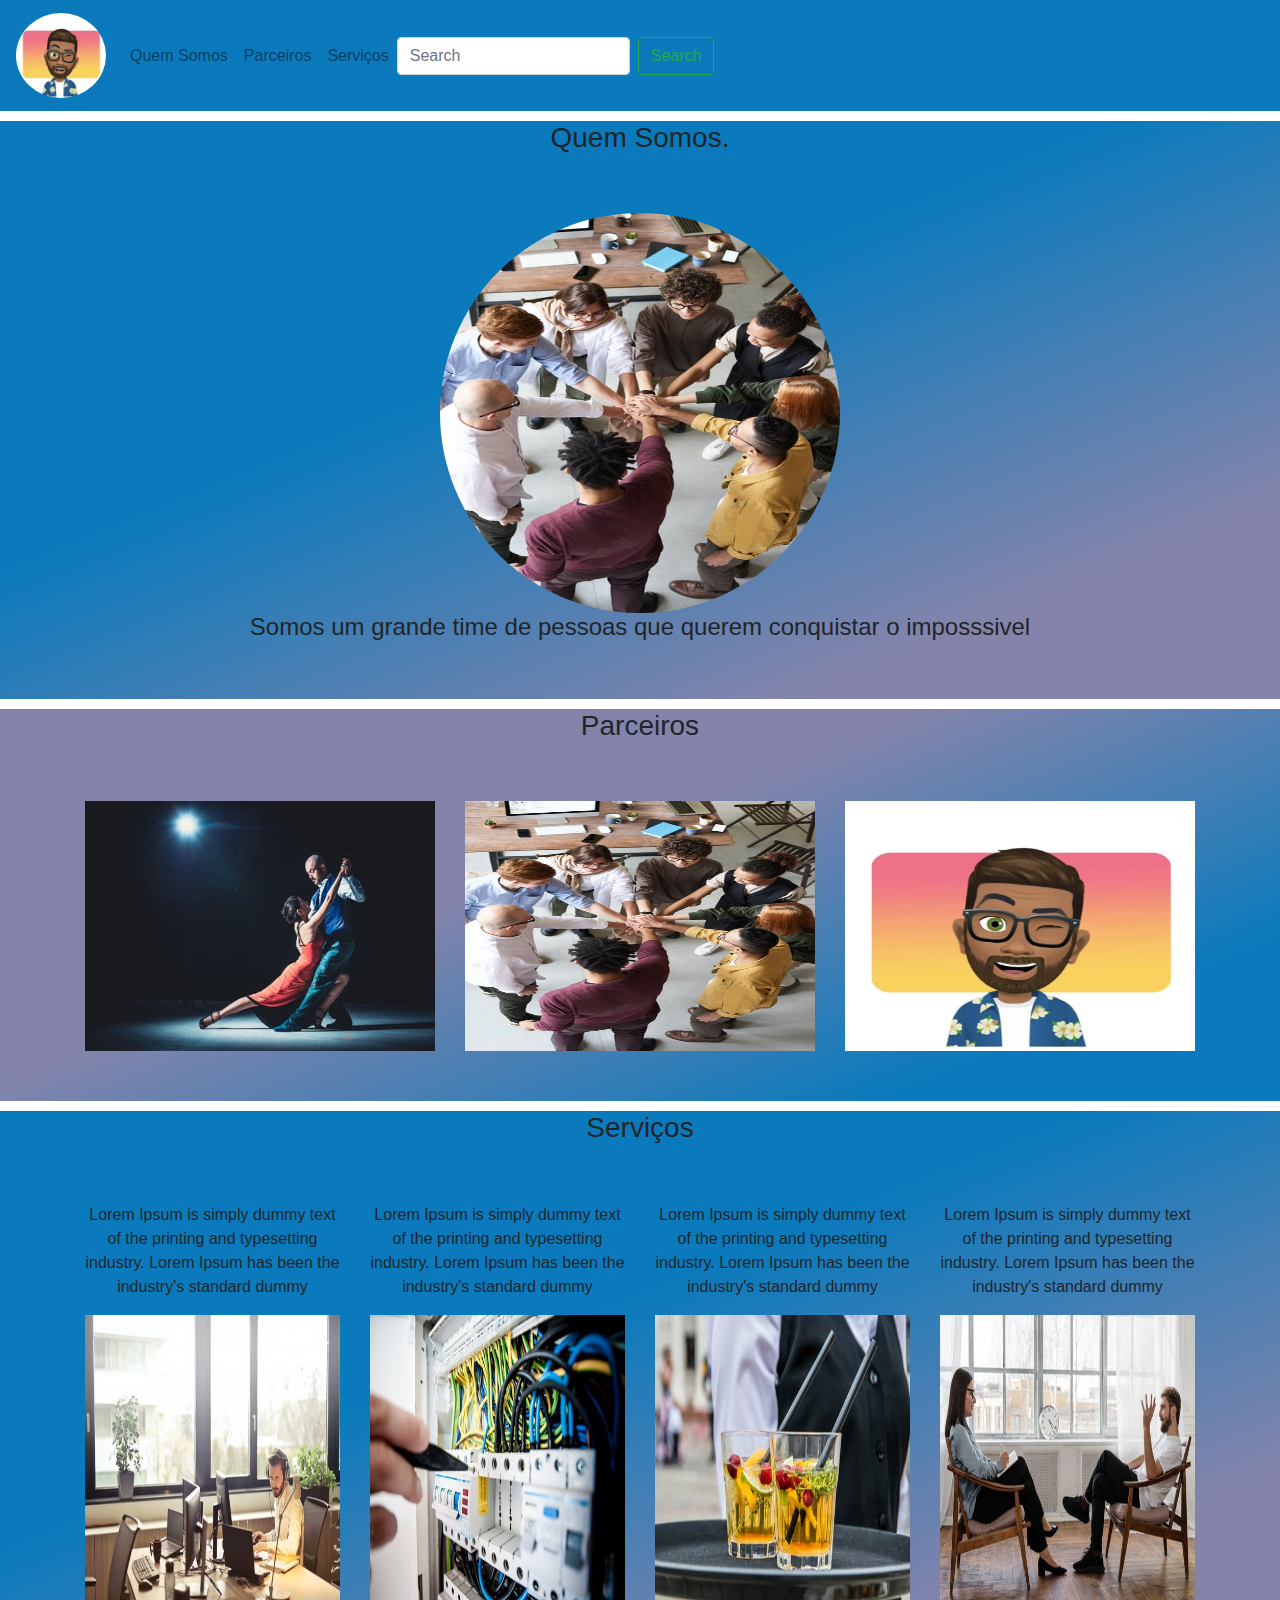
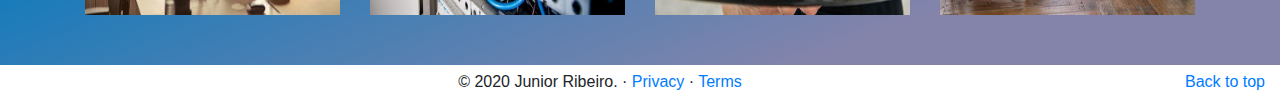
<file: Construindo páginas para internet com Bootstrap/index.html>
<!DOCTYPE html>
<html lang="pt-br">

<head>
    <meta charset="UTF-8">
    <meta name="viewport" content="width=device-width, initial-scale=1.0">

    <!--Importando o bootstrap-->
    <link rel="stylesheet" type="text/css" href="bootstrap/css/bootstrap.min.css">

    <!--Importando a folha css-->
    <link rel="stylesheet" type="text/css" href="css/style.css">

    <title>Document</title>
</head>

<body>
    <nav class="navbar navbar-expand-lg navbar-light">
        <a class="navbar-brand" href="#">
            <img class="rounded-circle" src="img/Screenshot_20201006-194450.jpg" alt="logo" width="90" height="85">
        </a>
        <div class="collapse navbar-collapse">
            <ul class="navbar-nav ">
                <li class="nav-item ">
                    <a class="nav-link " href="#quemsomos">Quem Somos</a>
                </li>
                <li class="nav-item ">
                    <a a class="nav-link " href="#parceiros">Parceiros</a>
                </li>
                <li class="nav-item ">
                    <a a class="nav-link " href="#servicos">Serviços</a>
                </li>
            </ul>
            <div class="collapse navbar-collapse" id="navbarSupportedContent">
                <form class="form-inline my-2 my-lg-0">
                    <input class="form-control mr-sm-2" type="search" placeholder="Search" aria-label="Search">
                    <button class="btn btn-outline-success my-2 my-sm-0" type="submit">Search</button>
                </form>
            </div>
        </div>
    </nav>

    <section id="quemsomos">
        <div class="container-fluid quem-somos text-center margin">
            <h3 class="margin">Quem Somos.</h3>
            <img src="img/time.jpeg" class="rounded-circle" width="400" height="400">
            <h4> Somos um grande time de pessoas que querem conquistar o imposssivel </h4>
        </div>
    </section>

    <section id="parceiros">
        <div class="container-fluid parceiros-parceiros text-center margin">
            <h3 class="margin">Parceiros</h3>
            <div class="container">
                <div class="row">
                    <div class="col-lg-4">
                        <img src="img/pexels-photo-2188012.jpeg" class="rounded-cicle" width="100%" height="250">
                    </div>
                    <div class="col-lg-4">
                        <img src="img/time.jpeg" class="rounded-cicle" width="100%" height="250">
                    </div>
                    <div class="col-lg-4">
                        <img src="img/Screenshot_20201006-194450.jpg" class="rounded-cicle" width="100%" height="250">
                    </div>
                </div>
            </div>
        </div>
    </section>

    <section id="servicos">
        <div class="container-fluid servicos text-center margin">
            <h3 class="margin">Serviços</h3>
            <div class="container">
                <div class="row">
                    <div class="col-lg-3">
                        <p>Lorem Ipsum is simply dummy text of the printing and typesetting industry. Lorem Ipsum has
                            been the industry's standard dummy</p>
                        <img src="img/serv1.jpeg" width="100%" height="300">
                    </div>
                    <div class="col-lg-3">
                        <P>Lorem Ipsum is simply dummy text of the printing and typesetting industry. Lorem Ipsum has
                            been the industry's standard dummy</P>
                        <img src="img/serv2.jpeg" width="100%" height="300">
                    </div>
                    <div class="col-lg-3">
                        <P>Lorem Ipsum is simply dummy text of the printing and typesetting industry. Lorem Ipsum has
                            been the industry's standard dummy</P>
                        <img src="img/serv3.jpeg" width="100%" height="300">
                    </div>
                    <div class="col-lg-3">
                        <P>Lorem Ipsum is simply dummy text of the printing and typesetting industry. Lorem Ipsum has
                            been the industry's standard dummy</P>
                        <img src="img/serv5.jpeg" width="100%" height="300">
                    </div>
                </div>
            </div>
        </div>
    </section>

    <footer class="container-fluid text-center">
        <p class="float-right"><a href="#">Back to top</a></p>
        <p>&copy; 2020 Junior Ribeiro. &middot; <a href="#">Privacy</a> &middot; <a href="#">Terms</a></p>
    </footer>


</body>

</html>
</file>
<file: Construindo páginas para internet com Bootstrap/css/style.css>
.navbar {
    background-color: rgba(10, 122, 188, 1);
}

.quem-somos {
    margin-top: 10px;
    margin-bottom: 5px;
    background: rgb(132, 132, 171);
    background: linear-gradient(338deg, rgba(132, 132, 171, 1) 18%, rgba(10, 122, 188, 1) 59%);

}

.margin {
    padding-bottom: 50px;
}

#parceiros {
    margin-top: 10px;
    margin-bottom: 5px;
    background: rgb(10, 122, 188);
    background: linear-gradient(338deg, rgba(10, 122, 188, 1) 18%, rgba(132, 132, 171, 1) 59%);
}

#servicos{
    margin-top: 10px;
    margin-bottom: 5px;
    background: rgb(132, 132, 171);
    background: linear-gradient(338deg, rgba(132, 132, 171, 1) 18%, rgba(10, 122, 188, 1) 59%);
}
</file>
